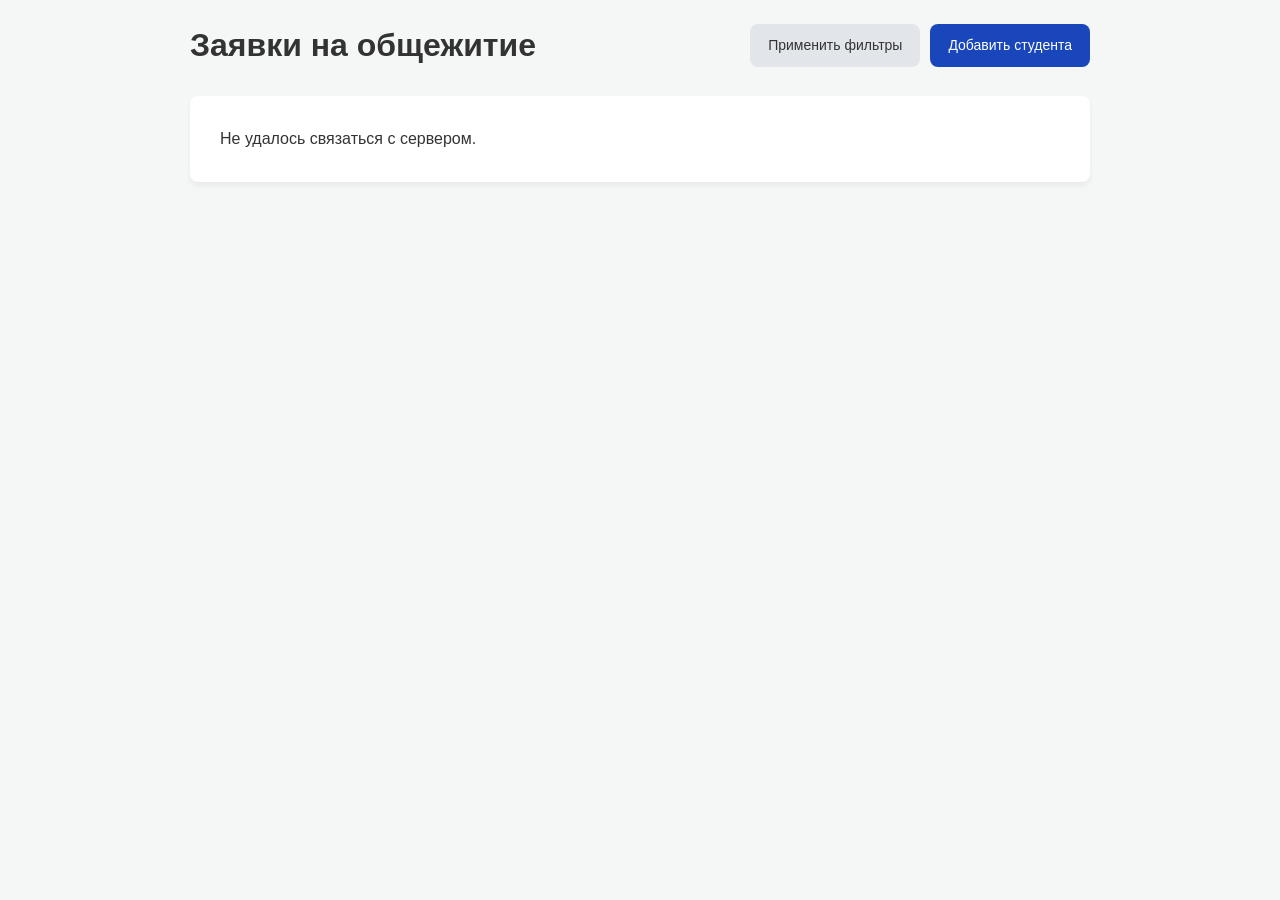
<file: frontend/index.html>
<!DOCTYPE html>
<html lang="ru">
<head>
    <meta charset="UTF-8">
    <meta name="viewport" content="width=device-width, initial-scale=1.0">
    <title>Список студентов</title>
    <link rel="stylesheet" href="css/styles.css">
    <link rel="icon" type="image/x-icon" href="assets/favicon.ico">
</head>
<body>
    <div class="container">
        <header>
            <h1>Заявки на общежитие</h1>
            <div style="display: flex; gap: 10px;">
            <a href="form.html" class="btn" id="filter-btn">Применить фильтры</a>
            <a href="form.html" class="btn btn-primary" id="add-btn">Добавить студента</a>
            </div>
        </header>

        <div class="table-responsive">
            <table id="students-table">
                <thead>
                    <tr>
                        <th>ИСУ ID</th>
                        <th>ФИО</th>
                        <th>Группа</th>
                        <th>Общежитие</th>
                        <th>Комната</th>
                        <th>Действия</th>
                    </tr>
                </thead>
                <tbody id="table-body"></tbody>
            </table>
        </div>
    </div>

    <script type="module" src="js/app.js"></script>
</body>
</html>
</file>
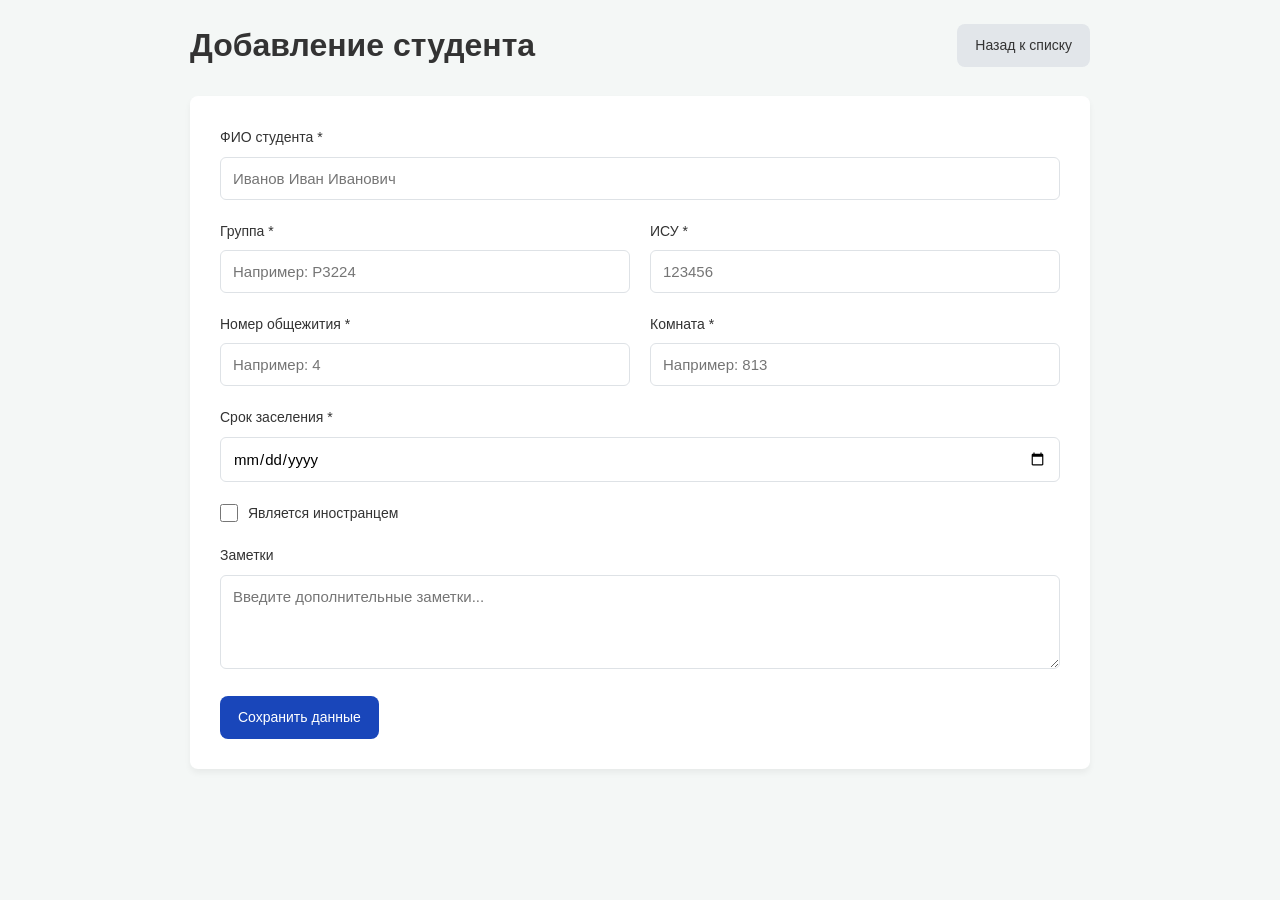
<file: frontend/form.html>
<!DOCTYPE html>
<html lang="ru">
<head>
    <meta charset="UTF-8">
    <meta name="viewport" content="width=device-width, initial-scale=1.0">
    <title>Форма студента</title>
    <link rel="stylesheet" href="css/styles.css">
    <link rel="icon" type="image/x-icon" href="assets/favicon.ico">
</head>
<body>
    <div class="container">
        <header>
            <h1 id="form-title">Добавление студента</h1>
            <a href="index.html" class="btn">Назад к списку</a>
        </header>

        <form id="student-form" class="card">

            <div class="form-group">
                <label for="fio">ФИО студента <span class="req-star">*</span></label>
                <input type="text" id="fio" required minlength="5" maxlength="100"
                       pattern="[А-Яа-яЁёA-Za-z0-9]+(?: [А-Яа-яЁёA-Za-z0-9]+)*" placeholder="Иванов Иван Иванович">
            </div>

            <div class="form-row">
                <div class="form-group">
                    <label for="group">Группа <span class="req-star">*</span></label>
                    <input type="text" id="group" required minlength="5" maxlength="5"
                           pattern="[A-Z][34][1-4]\d{2}" placeholder="Например: P3224">
                </div>
                <div class="form-group">
                    <label for="isu">ИСУ <span class="req-star">*</span></label>
                    <input type="text" id="isu" required minlength="6" maxlength="6"
                           pattern="[1-9]\d{5}" placeholder="123456">
                </div>
            </div>

            <div class="form-row">
                <div class="form-group">
                    <label for="dorm">Номер общежития <span class="req-star">*</span></label>
                    <input type="number" id="dorm" required min="1" max="4" placeholder="Например: 4">
                </div>
                <div class="form-group">
                    <label for="room">Комната <span class="req-star">*</span></label>
                    <input type="number" id="room" required min="100" max="2000" placeholder="Например: 813">
                </div>
            </div>

            <div class="form-group">
                <label for="date">Срок заселения <span class="req-star">*</span></label>
                <input type="date" id="date" required min="1000-01-01" max="9999-12-31">
            </div>

            <div class="form-group checkbox-group">
                <input type="checkbox" id="foreigner">
                <label for="foreigner">Является иностранцем</label>
            </div>

            <div class="form-group">
                <label for="notes">Заметки</label>
                <textarea id="notes" rows="4" maxlength="1000"
                          placeholder="Введите дополнительные заметки..."></textarea>
            </div>

            <button type="submit" class="btn btn-primary" id="submit-btn">Сохранить данные</button>
        </form>
    </div>

    <script type="module" src="js/app.js"></script>
</body>
</html>
</file>
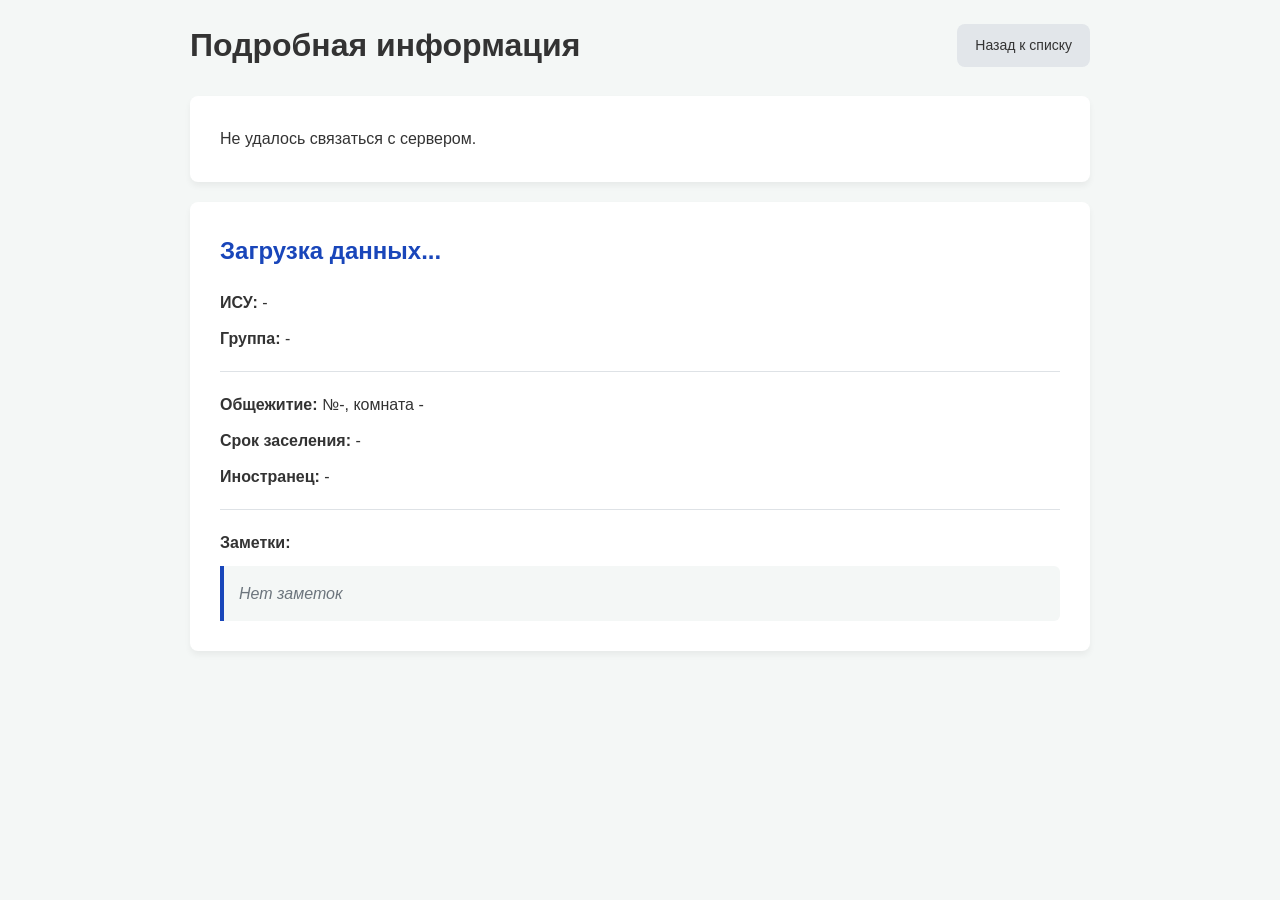
<file: frontend/student.html>
<!DOCTYPE html>
<html lang="ru">
<head>
    <meta charset="UTF-8">
    <meta name="viewport" content="width=device-width, initial-scale=1.0">
    <title>Досье студента</title>
    <link rel="stylesheet" href="css/styles.css">
    <link rel="icon" type="image/x-icon" href="assets/favicon.ico">
</head>
<body>
    <div class="container">
        <header>
            <h1>Подробная информация</h1>
            <a href="index.html" class="btn">Назад к списку</a>
        </header>

        <div class="card profile-card">
            <h2 id="profile-fio">Загрузка данных...</h2>
            <p><strong>ИСУ:</strong> <span id="profile-isu">-</span></p>
            <p><strong>Группа:</strong> <span id="profile-group">-</span></p>

            <hr>

            <p><strong>Общежитие:</strong> №<span id="profile-dorm">-</span>, комната <span id="profile-room">-</span></p>
            <p><strong>Срок заселения:</strong> <span id="profile-date">-</span></p>
            <p><strong>Иностранец:</strong> <span id="profile-foreigner">-</span></p>

            <hr>

            <p><strong>Заметки:</strong></p>
            <blockquote id="profile-notes">Нет заметок</blockquote>
        </div>
    </div>

    <script type="module" src="js/app.js"></script>
</body>
</html>
</file>
<file: frontend/css/styles.css>
:root {
    --primary-color: #1946ba;
    --primary-hover: #12338a;

    --danger-color: #dc3545;
    --danger-hover: #c82333;

    --bg-color: #f4f7f6;
    --surface-color: #ffffff;

    --text-main: #333333;
    --text-muted: #6c757d;

    --border-color: #dee2e6;
    --border-radius: 8px;
    --transition-speed: 0.2s;
}

* {
    box-sizing: border-box;
    margin: 0;
    padding: 0;
}

body {
    font-family: -apple-system, BlinkMacSystemFont, "Segoe UI", Roboto, Helvetica, Arial, sans-serif;
    background-color: var(--bg-color);
    color: var(--text-main);
    line-height: 1.6;
    padding: 20px;
}

.container {
    max-width: 900px;
    margin: 0 auto;
}

.notes-container {
    white-space: pre-wrap;
    word-break: break-word;
}

header {
    display: flex;
    justify-content: space-between;
    align-items: center;
    margin-bottom: 25px;
    flex-wrap: wrap;
    gap: 15px;
}

h1, h2 {
    color: var(--text-main);
    font-weight: 600;
}

.btn {
    display: inline-block;
    padding: 10px 18px;
    font-size: 14px;
    font-weight: 500;
    text-align: center;
    text-decoration: none;
    border: none;
    border-radius: var(--border-radius);
    cursor: pointer;
    transition: background-color var(--transition-speed), transform 0.1s;
    background-color: #e2e6ea;
    color: var(--text-main);
    font-family: inherit;
    line-height: inherit;
}

.btn:hover {
    background-color: #dae0e5;
}

.btn:active {
    transform: translateY(1px);
}

.btn-primary {
    background-color: var(--primary-color);
    color: #ffffff;
}

.btn-primary:hover {
    background-color: var(--primary-hover);
}

td .btn {
    padding: 6px 12px;
    font-size: 13px;
    margin-right: 5px;
    margin-bottom: 5px;
    width: 90px;
    text-align: center;
}

td .btn-danger {
    background-color: var(--danger-color);
    color: #ffffff;
}

td .btn-danger:hover {
    background-color: var(--danger-hover);
}

.table-responsive {
    overflow-x: auto;
    background-color: var(--surface-color);
    border-radius: var(--border-radius);
    box-shadow: 0 4px 6px rgba(0, 0, 0, 0.05);
}

table {
    width: 100%;
    border-collapse: collapse;
    min-width: 600px;
}

th, td {
    padding: 15px;
    text-align: left;
    border-bottom: 1px solid var(--border-color);
}

th {
    background-color: #f8f9fa;
    font-weight: 600;
    color: var(--text-muted);
    font-size: 14px;
    text-transform: uppercase;
    letter-spacing: 0.5px;
}

tr {
    transition: background-color var(--transition-speed);
}

tr:hover {
    background-color: #f1f3f5;
}

tr:last-child td {
    border-bottom: none;
}

.card {
    background-color: var(--surface-color);
    padding: 30px;
    border-radius: var(--border-radius);
    box-shadow: 0 4px 6px rgba(0, 0, 0, 0.05);
}

.form-group {
    margin-bottom: 20px;
}

.form-row {
    display: flex;
    gap: 20px;
}

.form-row .form-group {
    flex: 1;
}

label {
    display: block;
    margin-bottom: 8px;
    font-weight: 500;
    font-size: 14px;
    color: var(--text-main);
}

input[type="text"],
input[type="number"],
input[type="date"],
textarea {
    width: 100%;
    padding: 12px;
    border: 1px solid var(--border-color);
    border-radius: 6px;
    font-size: 15px;
    outline: none;
    transition: border-color var(--transition-speed), box-shadow var(--transition-speed);
    font-family: inherit;
}

input[readonly], input:disabled {
    background-color: #e9ecef;
    color: var(--text-muted);
    cursor: not-allowed;
    border-color: var(--border-color);
}

textarea {
    resize: vertical;
}

input:focus,
textarea:focus {
    border-color: var(--primary-color);
    box-shadow: 0 0 0 3px rgba(25, 70, 186, 0.15);
}

form[data-mode="add"] input:not(:placeholder-shown):valid,
form[data-mode="add"] input[type="date"]:valid,
form[data-mode="edit"] input:not(:placeholder-shown):valid,
form[data-mode="edit"] input[type="date"]:valid {
    border-color: #28a745;
}

form[data-mode="add"] input:not(:placeholder-shown):user-invalid,
form[data-mode="add"] input[type="date"]:user-invalid,
form[data-mode="edit"] input:not(:placeholder-shown):user-invalid,
form[data-mode="edit"] input[type="date"]:user-invalid {
    border-color: var(--danger-color);
}

.checkbox-group {
    display: flex;
    align-items: center;
    gap: 10px;
    cursor: pointer;
}

.checkbox-group input[type="checkbox"] {
    width: 18px;
    height: 18px;
    cursor: pointer;
}

.checkbox-group label {
    margin-bottom: 0;
    cursor: pointer;
}

.profile-card h2 {
    margin-bottom: 20px;
    color: var(--primary-color);
}

.profile-card p {
    margin-bottom: 10px;
    font-size: 16px;
}

.profile-card hr {
    border: 0;
    border-top: 1px solid var(--border-color);
    margin: 20px 0;
}

blockquote {
    background-color: var(--bg-color);
    padding: 15px;
    border-left: 4px solid var(--primary-color);
    border-radius: 0 6px 6px 0;
    font-style: italic;
    color: var(--text-muted);
}

@media (max-width: 768px) {
    .form-row {
        flex-direction: column;
        gap: 0;
    }

    header {
        flex-direction: column;
        align-items: flex-start;
    }

    .card {
        padding: 20px;
    }
}
</file>
